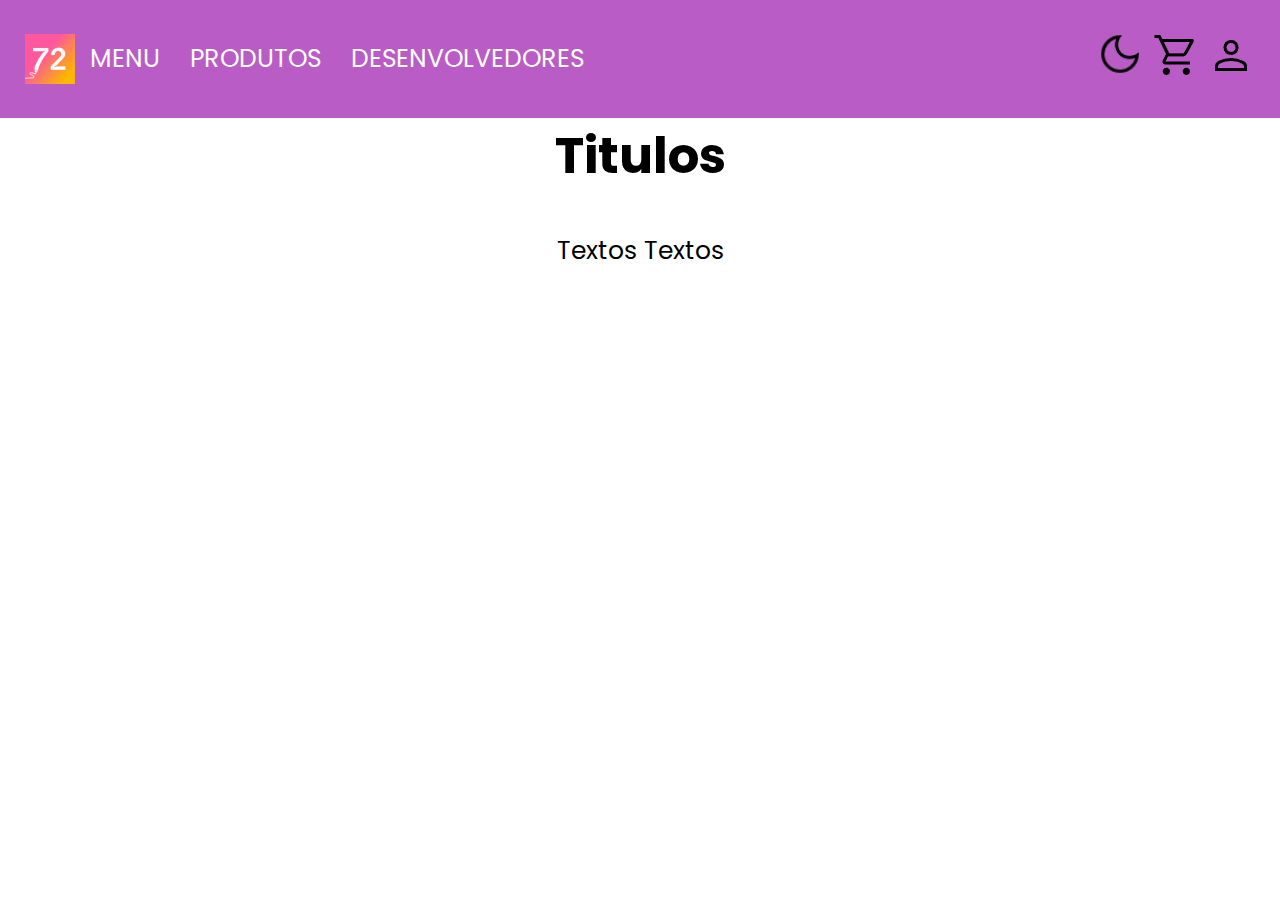
<file: taldo ecomerce 2/COISO/index.html>
<!DOCTYPE html>
<html lang="pt-br">

<head>
    <meta charset="UTF-8" />
    <title>7twoBox</title>
    <link rel="stylesheet" type="text/css" href="css/index.css">
    <link rel="shortcut icon" href="imagens/72box.ico" type="image/x-icon">
</head>

<body>
    <header>
        <div class="links">
            <img src="imagens/72box.ico" height="50px" width="50px">
            <a href="index.html">Menu</a>
            <a href="#">Produtos</a>
            <a href="#">Desenvolvedores</a>
        </div>
        <div class="icons">
            <img src="imagens/dark_mode.png" alt="Lampada" onclick="darkMode(), trocar()" class="lampada" id="img" height="50px">
            <a href="#"><img src="imagens/carrinho.png" alt="Carrinho"></a>
            <a href="login.html"><img src="imagens/perfil.png" alt="Perfil"></a>
        </div>
    </header>

    <h1>Titulos</h1><br>
    <p>Textos Textos</p>
    <script src="script.js"></script>

</body>

</html>
</file>
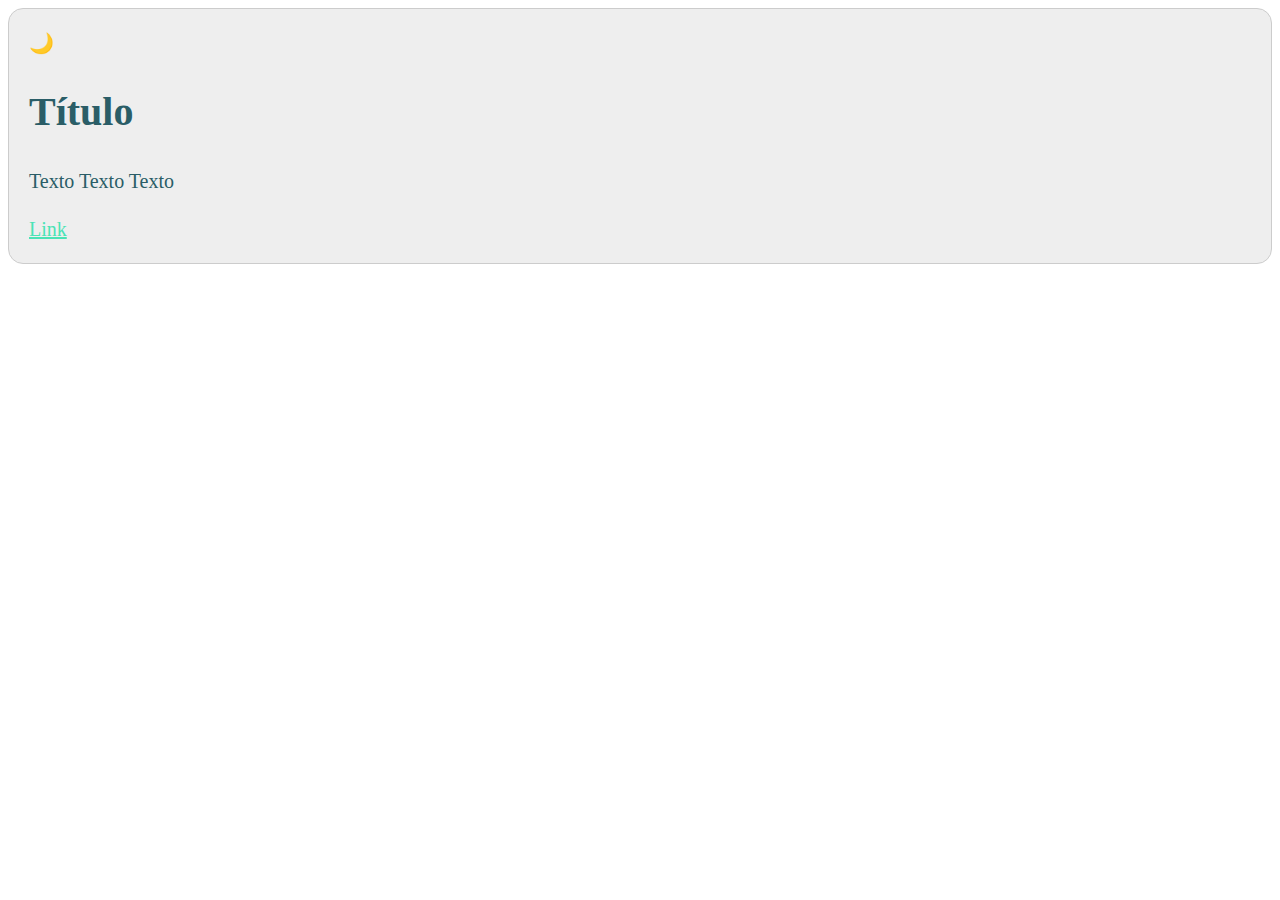
<file: taldo ecomerce 2/temaEscuroCSS/index.html>
<!DOCTYPE html>
<html lang="pt-br">
<head>
    <meta charset="UTF-8">
    <title>Teste</title>
    <link rel="stylesheet" type="text/css" href="style.css">
</head>
<body>
    <input type="checkbox" class="theme-switch" id="theme-switch" />

<div id="pagina">
    <div id="conteudo">

        <label for="theme-switch" class="switch-label"></label>

        <h1>Título</h1>
        <p>Texto Texto Texto</p>
        <a href="#">Link</a>

    </div>
</div>
</body>
</html>
</file>
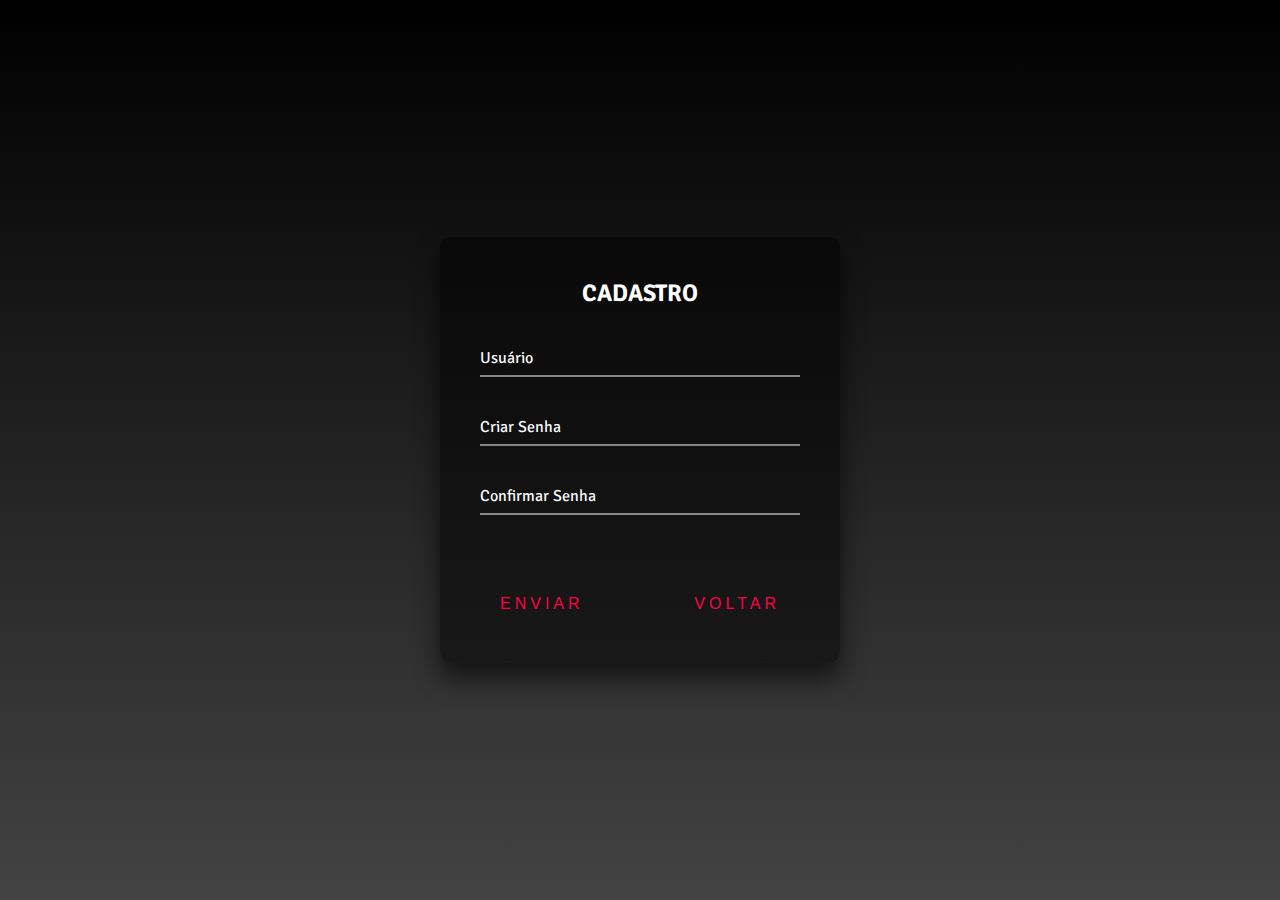
<file: taldo ecomerce 2/COISO/cadastro.html>
<!DOCTYPE html>
<html lang="en">

<head>
    <meta charset="UTF-8">
    <title>Cadastro</title>
    <link rel="stylesheet" href="css/cadastro.css">
    <link rel="shortcut icon" href="imagens/72box.ico" type="image/x-icon">
</head>

<body>
    <div class="cadastro-box">
        <h2>Cadastro</h2>
        <form action="#" method="#">
            <div class="user-box">
                <input type="text" name="nome" required>
                <label>Usuário</label>
            </div>
            <div class="user-box">
                <input type="password" name="nome" required>
                <label>Criar Senha</label>
            </div>
            <div class="user-box">
                <input type="password" name="nome" required>
                <label>Confirmar Senha</label>
            </div>

            <input type="submit" value="ENVIAR">
            <input type="reset" value="VOLTAR" class="voltar" onclick="history.back()">
        </form>
    </div>
</body>

</html>
</file>
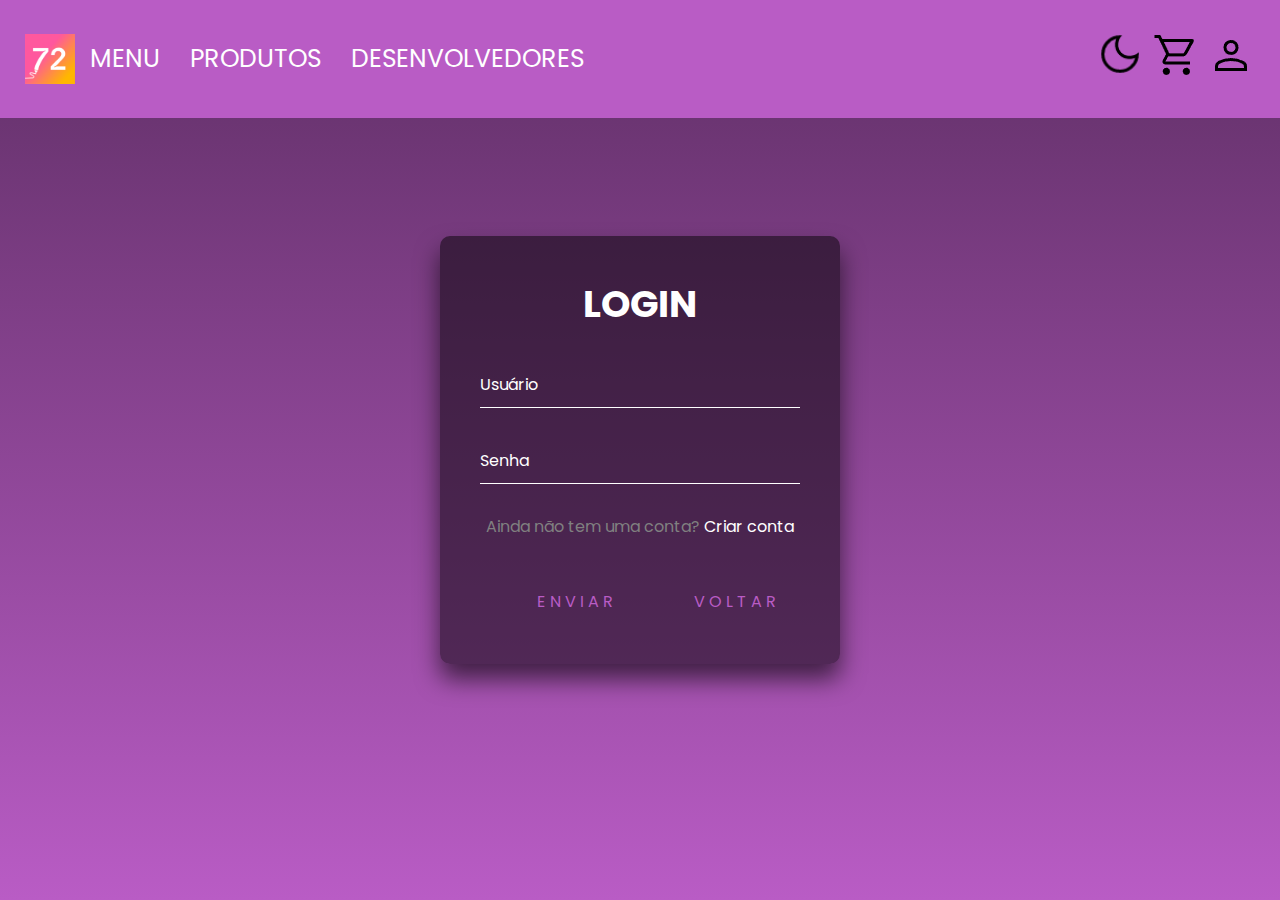
<file: taldo ecomerce 2/COISO/login.html>
<!DOCTYPE html>
<html lang="pt-br">

<head>
  <meta charset="UTF-8">
  <title>Login</title>
  <link rel="stylesheet" href="css/login.css">
  <link rel="stylesheet" href="css/index.css">
  <link rel="shortcut icon" href="imagens/72box.ico" type="image/x-icon">
</head>

<body>
  <header>
    <div class="links">
      <img src="imagens/72box.ico" height="50px" width="50px">
      <a href="index.html">Menu</a>
      <a href="#">Produtos</a>
      <a href="#">Desenvolvedores</a>
    </div>
    <div class="icons">
      <img src="imagens/dark_mode.png" alt="Lampada" onclick="darkMode(), trocar()" class="lampada" id="img"
        height="50px">
      <a href="#"><img src="imagens/carrinho.png" alt="Carrinho"></a>
      <a href="login.html"><img src="imagens/perfil.png" alt="Perfil"></a>
    </div>
  </header>
  <div class="login-box">
    <h2>Login</h2>
    <form action="#" method="#">
      <div class="user-box">
        <input type="text" name="nome" required>
        <label>Usuário</label>
      </div>
      <div class="user-box">
        <input type="password" name="nome" required>
        <label>Senha</label>
      </div>
      <p>Ainda não tem uma conta? <a href="cadastro.html" class="criar-conta">Criar conta</a></p>
      <input type="submit" value="ENVIAR">
      <input type="reset" value="VOLTAR" class="voltar" onclick="history.back()">
    </form>
  </div>
  <script src="script.js"></script>
</body>

</html>
</file>
<file: taldo ecomerce 2/COISO/css/index.css>
@import url('https://fonts.googleapis.com/css2?family=Poppins:wght@100;300;500;800&family=Signika+Negative:wght@500&display=swap');

*{
    margin: 0;
    padding: 0;
    font-family: 'Poppins', sans-serif;
}

body {
    background-color: white;
    color: black;
    font-size: 25px;
    text-align: center;
    transition: 200ms;
}

header {
    display: flex;
    align-items: center;
    justify-content: space-between;
    padding: 25px;
    background-color: rgb(185, 92, 197);
    transition: 200ms;
}

.links{
    display: flex;
    align-items:center;
}

.links a { 
    text-decoration: none;
    color: white;
    padding: 15px;
    text-transform: uppercase;
    transition: 200ms;
}

.links a:hover{
    transition: 200ms;
    color: rgb(96, 47, 102);
}

.icons {
    cursor: pointer;
    transition: 200ms;
    transition: 300ms;
}

.icons img:hover{
    transform: translateY(-7px);
    transition: 200ms;
}

.dark-mode {
    background-color: black;
    color: white;
    transition: 200ms;
}

.dark-mode header{
    background-color: gray;
    transition: 200ms;
}

.dark-mode .links a:hover{
    transition: 200ms;
    color: black;
}

.dark-mode a{
    color: white;
    transition: 200ms;
}

.lampada{
    cursor: pointer;
}
</file>
<file: taldo ecomerce 2/temaEscuroCSS/style.css>
:root {
    /* Modo Claro*/
    --light-switch-shadow: #171332;
    --light-switch-icon: "🌙";
    --light-text: #2a5d67;
    --light-bg: #eeeeee;
    --light-theme: #4ae3b5;

    /* Modo Escuro */
    --dark-switch-shadow: #f78536;
    --dark-switch-icon: "☀️";
    --dark-text: #dfebed;
    --dark-bg: #2b4450;
    --dark-theme: #497285;

    /* Modo Padrão (Claro) */
    --switch-shadow-color: var(--light-switch-shadow);
    --switch-icon: var(--light-switch-icon);
    --switch-text: var(--light-switch-text);
    --text-color: var(--light-text);
    --bg-color: var(--light-bg);
    --theme-color: var(--light-theme);
}

/* Trocando o modo quando o checkbox é marcado */
.theme-switch:checked~#pagina {
    --switch-shadow-color: var(--dark-switch-shadow);
    --switch-icon: var(--dark-switch-icon);
    --switch-text: var(--dark-switch-text);
    --text-color: var(--dark-text);
    --bg-color: var(--dark-bg);
    --theme-color: var(--dark-theme);
}

/* Theme switcher */
/* ocultar o checkbox */
.theme-switch {
    position: absolute !important;
    height: 1px;
    width: 1px;
    overflow: hidden;
    clip: rect(1px, 1px, 1px, 1px);
}

.switch-label {
    cursor: pointer;
    display: flex;
}

.switch-label::before {
    content: var(--switch-icon);
    font-size: 20px;
    transition: text-shadow .2s;
}

.switch-label::after {
    align-self: center;
    content: var(--switch-text);
    color: var(--switch-shadow-color);
    font-size: 20px;
    line-height: 20px;
    opacity: 0;
    padding-left: 15px;
    transition: opacity .2s;
}

.theme-switch:focus~#pagina .switch-label::before,
.switch-label:hover::before {
    text-shadow: 0 0 15px var(--switch-shadow-color);
}

.theme-switch:focus~#pagina .switch-label::after,
.switch-label:hover::after {
    opacity: 1;
}

#pagina {
    border: 1px solid #ccc;
    border-radius: 15px;
    background: var(--bg-color);
    color: var(--text-color);
    font: normal 125%/1.4 Georgia, 'Times New Roman', Times, serif;
    min-height: 100%;
    transition: color .2s, background-color .2s;
}

#conteudo {
    margin: auto;
    padding: 20px;
}

#pagina a {
    color: var(--theme-color);
}
</file>
<file: taldo ecomerce 2/COISO/css/cadastro.css>
@import url('https://fonts.googleapis.com/css2?family=Poppins:wght@300;500;800&family=Signika+Negative:wght@500&display=swap');

html {
    height: 100%;
}

body {
    margin: 0;
    padding: 0;
    font-family: 'Signika Negative', sans-serif;
    background: linear-gradient(#000000, #434343);
}

.cadastro-box {
    position: absolute;
    top: 50%;
    left: 50%;
    width: 400px;
    padding: 40px;
    transform: translate(-50%, -50%);
    background: rgba(0, 0, 0, .5);
    box-sizing: border-box;
    box-shadow: 0 15px 25px rgba(0, 0, 0, .6);
    border-radius: 10px;
}

.cadastro-box h2 {
    margin: 0 0 30px;
    padding: 0;
    color: #fff;
    text-align: center;
    text-transform: uppercase;
}

.cadastro-box .user-box {
    position: relative;
}

.cadastro-box .user-box input {
    width: 100%;
    padding: 10px 0;
    font-size: 16px;
    color: #fff;
    margin-bottom: 30px;
    border: none;
    border-bottom: 1px solid #fff;
    outline: none;
    background: transparent;
}

.cadastro-box .user-box label {
    position: absolute;
    top: 0;
    left: 0;
    padding: 10px 0;
    font-size: 16px;
    color: #fff;
    pointer-events: none;
    transition: .5s;
}

.cadastro-box .user-box input:focus~label,
.cadastro-box .user-box input:valid~label {
    top: -20px;
    left: 0;
    color: #ff0043;
    font-size: 12px;
}

.cadastro-box form input[type=submit] {
    position: relative;
    display: inline-block;
    padding: 10px 20px;
    background-color: transparent;
    color: #ff0043;
    font-size: 16px;
    text-decoration: none;
    text-transform: uppercase;
    overflow: hidden;
    transition: .5s;
    margin-top: 40px;
    letter-spacing: 4px;
    cursor: pointer;
    border: none;
}

.cadastro-box input[type=submit]:hover {
    background: #ff0043;
    color: #fff;
    border-radius: 5px;
    box-shadow: 0 0 5px #ff0043, 0 0 25px #ff0043, 0 0 50px #ff0043, 0 0 100px #ff0043;
}

.cadastro-box p {
    color: #808080;
}

.criar-conta{
    text-decoration: none;
    color: #fff;
    transition: .5s;
}

.criar-conta:hover{
    color: #ff0043;
    transition: .2s;
}

.voltar{
    position: relative;
    display: inline;
    float: right;
    padding: 10px 20px;
    background-color: transparent;
    color: #ff0043;
    font-size: 16px;
    text-decoration: none;
    text-transform: uppercase;
    overflow: hidden;
    transition: .5s;
    margin-top: 40px;
    letter-spacing: 4px;
    cursor: pointer;
    border: none;
}

.voltar:hover{
    color: #ffff;
    background-color: #ff0043;
    transition: .5s;
    box-shadow: 0 0 5px #ff0043, 0 0 25px #ff0043, 0 0 50px #ff0043, 0 0 100px #ff0043;
}
</file>
<file: taldo ecomerce 2/COISO/css/login.css>
@import url('https://fonts.googleapis.com/css2?family=Poppins:wght@100;300;500;800&family=Signika+Negative:wght@500&display=swap');


html {
    height: 100%;
}

body {
    margin: 0;
    padding: 0;
    font-family: 'Poppins', sans-serif;
    background: linear-gradient(rgb(96, 47, 102), rgb(185, 92, 197));
    transition: 200ms;
}

.login-box {
    position: absolute;
    top: 50%;
    left: 50%;
    width: 400px;
    padding: 40px;
    transform: translate(-50%, -50%);
    background: rgba(0, 0, 0, .5);
    box-sizing: border-box;
    box-shadow: 0 15px 25px rgba(0, 0, 0, .6);
    border-radius: 10px;
}

.login-box h2 {
    margin: 0 0 30px;
    padding: 0;
    color: #fff;
    text-align: center;
    text-transform: uppercase;
}

.login-box .user-box {
    position: relative;
}

.login-box .user-box input {
    width: 100%;
    padding: 10px 0;
    font-size: 16px;
    color: #fff;
    margin-bottom: 30px;
    border: none;
    border-bottom: 1px solid #fff;
    outline: none;
    background: transparent;
}

.login-box .user-box label {
    position: absolute;
    top: 0;
    left: 0;
    padding: 10px 0;
    font-size: 16px;
    color: #fff;
    pointer-events: none;
    transition: .4s;
}

.login-box .user-box input:focus~label,
.login-box .user-box input:valid~label {
    top: -20px;
    left: 0;
    color: rgb(185, 92, 197);
    font-size: 12px;
}

.login-box form input[type=submit] {
    position: relative;
    display: inline-block;
    padding: 10px 20px;
    background-color: transparent;
    color: rgb(185, 92, 197);
    font-size: 16px;
    text-decoration: none;
    text-transform: uppercase;
    overflow: hidden;
    transition: .2s;
    margin-top: 40px;
    letter-spacing: 4px;
    cursor: pointer;
    border-radius: 10px;
    border: none;
}

.login-box input[type=submit]:hover {
    background: rgb(185, 92, 197);
    color: #fff;
    border-radius: 5px;
    box-shadow: 0 0 5px rgb(185, 92, 197), 0 0 20px rgb(185, 92, 197), 0 0 20px rgb(185, 92, 197), 0 0 20px rgb(185, 92, 197);
}

.login-box p {
    color: #808080;
    font-size: 16px;
}

.criar-conta{
    text-decoration: none;
    color: #fff;
    transition: .5s;
}

.criar-conta:hover{
    color: rgb(185, 92, 197);
    transition: .2s;
}

.voltar{
    position: relative;
    display: inline;
    float: right;
    padding: 10px 20px;
    background-color: transparent;
    color: rgb(185, 92, 197);
    font-size: 16px;
    text-decoration: none;
    text-transform: uppercase;
    overflow: hidden;
    transition: .2s;
    margin-top: 40px;
    letter-spacing: 4px;
    cursor: pointer;
    border-radius: 10px;
    border: none;
}

.voltar:hover{
    color: #ffff;
    background-color: rgb(185, 92, 197);
    transition: .5s;
    box-shadow: 0 0 5px rgb(185, 92, 197), 0 0 20px rgb(185, 92, 197), 0 0 20px rgb(185, 92, 197), 0 0 20px rgb(185, 92, 197);
}

.dark-mode{
    background: linear-gradient(#000000, #434343);
}

.dark-mode .voltar, .dark-mode form input[type=submit]{
    color: gray;
}

.dark-mode .voltar:hover, .dark-mode form input[type=submit]:hover{
    background-color: #808080;
    color: white;
    box-shadow: 0 0 5px #808080, 0 0 20px #808080, 0 0 20px #808080, 0 0 20px #808080;
}

.dark-mode .criar-conta:hover{
    color: rgb(56, 56, 56);
}

.dark-mode .login-box .user-box input:focus~label,
.dark-mode .login-box .user-box input:valid~label{
    color: gray;
}
</file>
